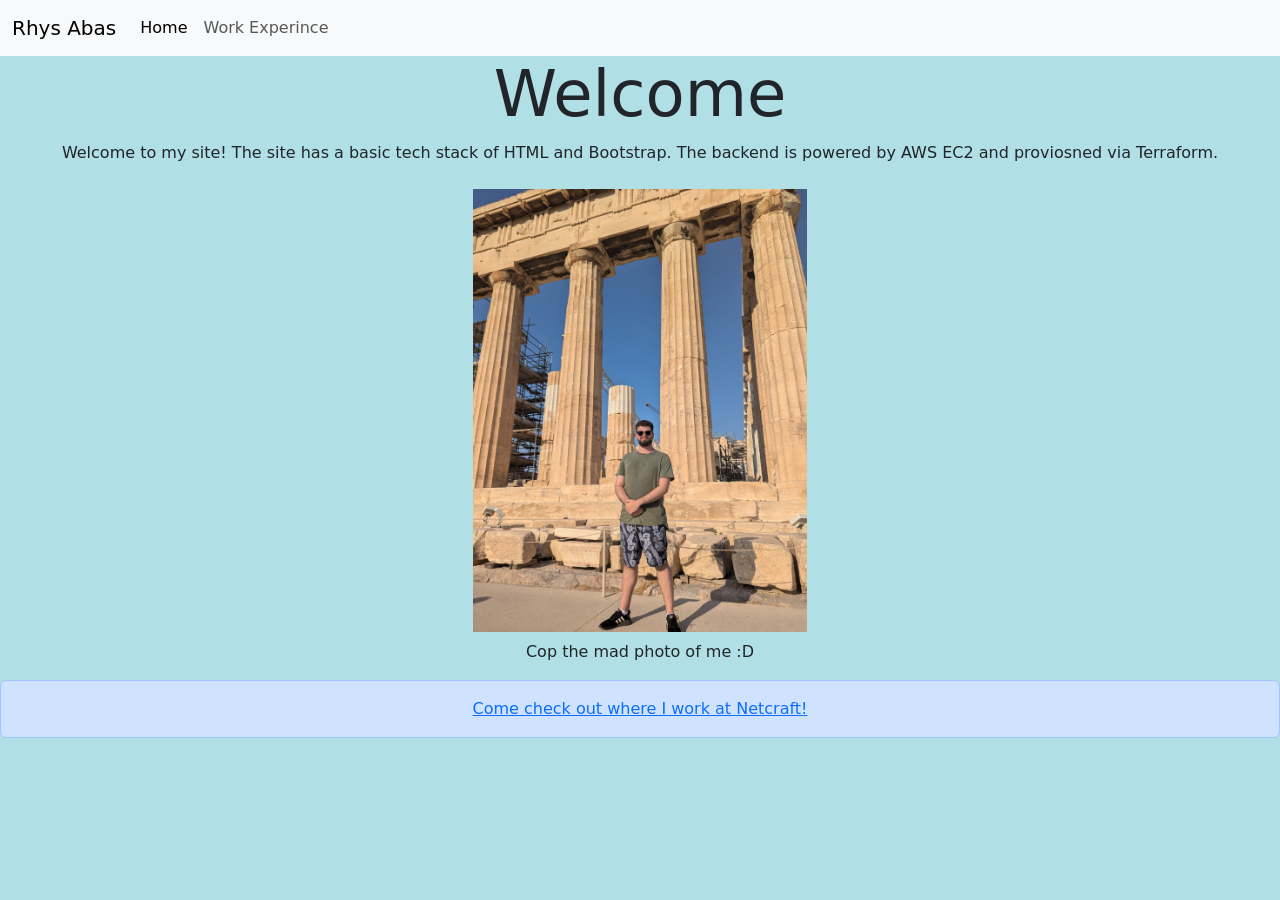
<file: index.html>
<!DOCTYPE html>
<html lang="en">
    <head>
        <meta charset="utf-8">
        <meta name="viewport" content="width=device-width, initial-scale=1">
        <title>Treepuncher Site</title>
        <link rel="stylesheet" href="global.css">
        <link href="https://cdn.jsdelivr.net/npm/bootstrap@5.3.3/dist/css/bootstrap.min.css" rel="stylesheet" integrity="sha384-QWTKZyjpPEjISv5WaRU9OFeRpok6YctnYmDr5pNlyT2bRjXh0JMhjY6hW+ALEwIH" crossorigin="anonymous">
    </head>
    </head>
    <body style="background-color:powderblue;">
        <nav class="navbar navbar-expand-lg bg-body-tertiary">
            <div class="container-fluid">
                <a class="navbar-brand" href="index.html">Rhys Abas</a>
              <button class="navbar-toggler" type="button" data-bs-toggle="collapse" data-bs-target="#navbarSupportedContent" aria-controls="navbarSupportedContent" aria-expanded="false" aria-label="Toggle navigation">
                <span class="navbar-toggler-icon"></span>
              </button>
              <div class="collapse navbar-collapse" id="navbarSupportedContent">
                <ul class="navbar-nav me-auto mb-2 mb-lg-0">
                  <li class="nav-item">
                    <a class="nav-link active" aria-current="page" href="index.html">Home</a>
                  </li>
                  <li class="nav-item">
                    <a class="nav-link" href="work.html">Work Experince</a>
                  </li>
                </ul>
              </div>
            </div>
          </nav>	
          
          <div class="text-center">
            <h1 class="display-3">Welcome</h1>
        </div>
          <p class="text-center">
            Welcome to my site! The site has a basic tech stack of HTML and Bootstrap. The backend is powered by AWS EC2 and proviosned via Terraform.
          </p>
          <div class="mx-auto p-2" style="width: 350px;">
            <img src="assets/rhys.jpg" class="img-fluid" alt="rhys in athens" usemap="#workmap">
          </div>
        <p class="text-center">Cop the mad photo of me :D</p>
        <div class="text-center">
        <div class="alert alert-primary" role="alert">
            <a href="https://www.netcraft.com/" target="_blank">Come check out where I work at Netcraft!</a>
          </div>
        </div>
    </body>
</html>
</file>
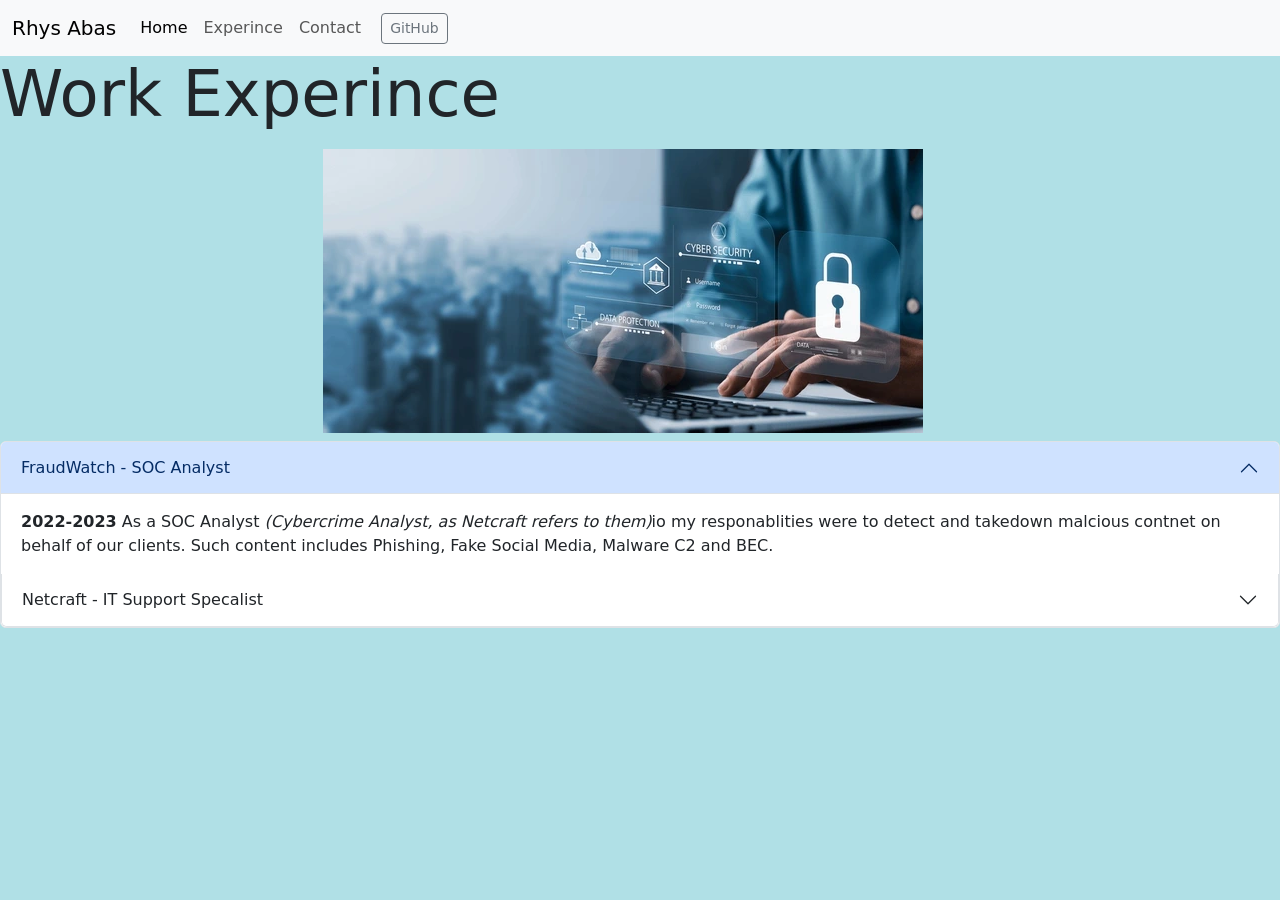
<file: work.html>
<!DOCTYPE html>
<html lang="en">
    <head>
        <meta charset="utf-8">
        <meta name="viewport" content="width=device-width, initial-scale=1">
        <title>Treepuncher Site</title>
        <link rel="stylesheet" href="global.css">
        <link href="https://cdn.jsdelivr.net/npm/bootstrap@5.3.3/dist/css/bootstrap.min.css" rel="stylesheet" integrity="sha384-QWTKZyjpPEjISv5WaRU9OFeRpok6YctnYmDr5pNlyT2bRjXh0JMhjY6hW+ALEwIH" crossorigin="anonymous">
        <script src="https://cdn.jsdelivr.net/npm/bootstrap@5.3.3/dist/js/bootstrap.min.js" integrity="sha384-0pUGZvbkm6XF6gxjEnlmuGrJXVbNuzT9qBBavbLwCsOGabYfZo0T0to5eqruptLy" crossorigin="anonymous"></script>
    </head>
    <body style="background-color:powderblue;">
        <nav class="navbar navbar-expand-lg bg-body-tertiary" style="background-color: #4f5357;">
            <div class="container-fluid">
                <a class="navbar-brand" href="index.html">Rhys Abas</a>
              <button class="navbar-toggler" type="button" data-bs-toggle="collapse" data-bs-target="#navbarSupportedContent" aria-controls="navbarSupportedContent" aria-expanded="false" aria-label="Toggle navigation">
                <span class="navbar-toggler-icon"></span>
              </button>
              <div class="collapse navbar-collapse" id="navbarSupportedContent">
                <ul class="navbar-nav me-auto mb-2 mb-lg-0">
                  <li class="nav-item">
                    <a class="nav-link active" aria-current="page" href="index.html">Home</a>
                  </li>
                  <li class="nav-item"> 
                    <a class="nav-link" href="work.html">Experince</a>
                  </li>
                  <li class="nav-item"> 
                    <a class="nav-link" href="work.html">Contact</a>
                  </li>
                </ul>
              </div>
              <form class="container-fluid justify-content-start">
                <button class="btn btn-sm btn-outline-secondary" type="button">GitHub</button>
              </form>
            </div>
          </nav>	
          
          <h1 class="display-3">Work Experince</h1>
          <div class="mx-auto p-2" style="width: 650px;">
            <img src="assets/cybersecurity-concept-user-privacy-security-600nw-2137304159.webp" class="img-fluid" alt="rhys in athens" usemap="#workmap">
          </div>
          <div class="accordion" id="accordionExample">
            <div class="accordion-item">
              <h2 class="accordion-header">
                <button class="accordion-button" type="button" data-bs-toggle="collapse" data-bs-target="#collapseOne" aria-expanded="true" aria-controls="collapseOne">
                  FraudWatch - SOC Analyst
                </button>
              </h2>
              <div id="collapseOne" class="accordion-collapse collapse show" data-bs-parent="#accordionExample">
                <div class="accordion-body">
                  <strong>2022-2023</strong> As a SOC Analyst <i>(Cybercrime Analyst, as Netcraft refers to them)</i>io my responablities were to detect and takedown malcious contnet on behalf of our clients. Such content includes Phishing, Fake Social Media, Malware C2 and BEC.
              </div>
            </div>
            <div class="accordion-item">
              <h2 class="accordion-header">
                <button class="accordion-button collapsed" type="button" data-bs-toggle="collapse" data-bs-target="#collapseTwo" aria-expanded="false" aria-controls="collapseTwo">
                  Netcraft - IT Support Specalist
                </button>
              </h2>
              <div id="collapseTwo" class="accordion-collapse collapse" data-bs-parent="#accordionExample">
                <div class="accordion-body">
                  <strong>2023-Currently</strong> As an IT Support Specalist, I work within Netcrafts Platform Engineering department which looks after the infrastructure behind Netcraft's services. Some of the skills I learnt from this role include:
                  <ul class="list-group list-group-flush">
                    <li class="list-group-item">AWS</li>
                    <li class="list-group-item">Microsoft Entra, Intune, Active Directory</li>
                    <li class="list-group-item">SOC2 Type 2</li>
                    <li class="list-group-item">Patch/Vulnerablity Management</li>
                    <li class="list-group-item">Linux (Ubutnu)</li>
                    <li class="list-group-item">Terraform</li>
                    <li class="list-group-item">Responding to security events</li>
                    <li class="list-group-item">Running Incident Response (IR), Disaster Recovery (DR) and Business Contunity (BC) Tabletop Tests</li>
                  </br> 
                  </ul>
                </div>
              </div>
            </div>
              </div>
            </div>
    </body>
</html>
</file>
<file: global.css>
body {
    background-color:powderblue;
}

#rhys {
    height: 500px;
    border-color: red;
}
</file>
